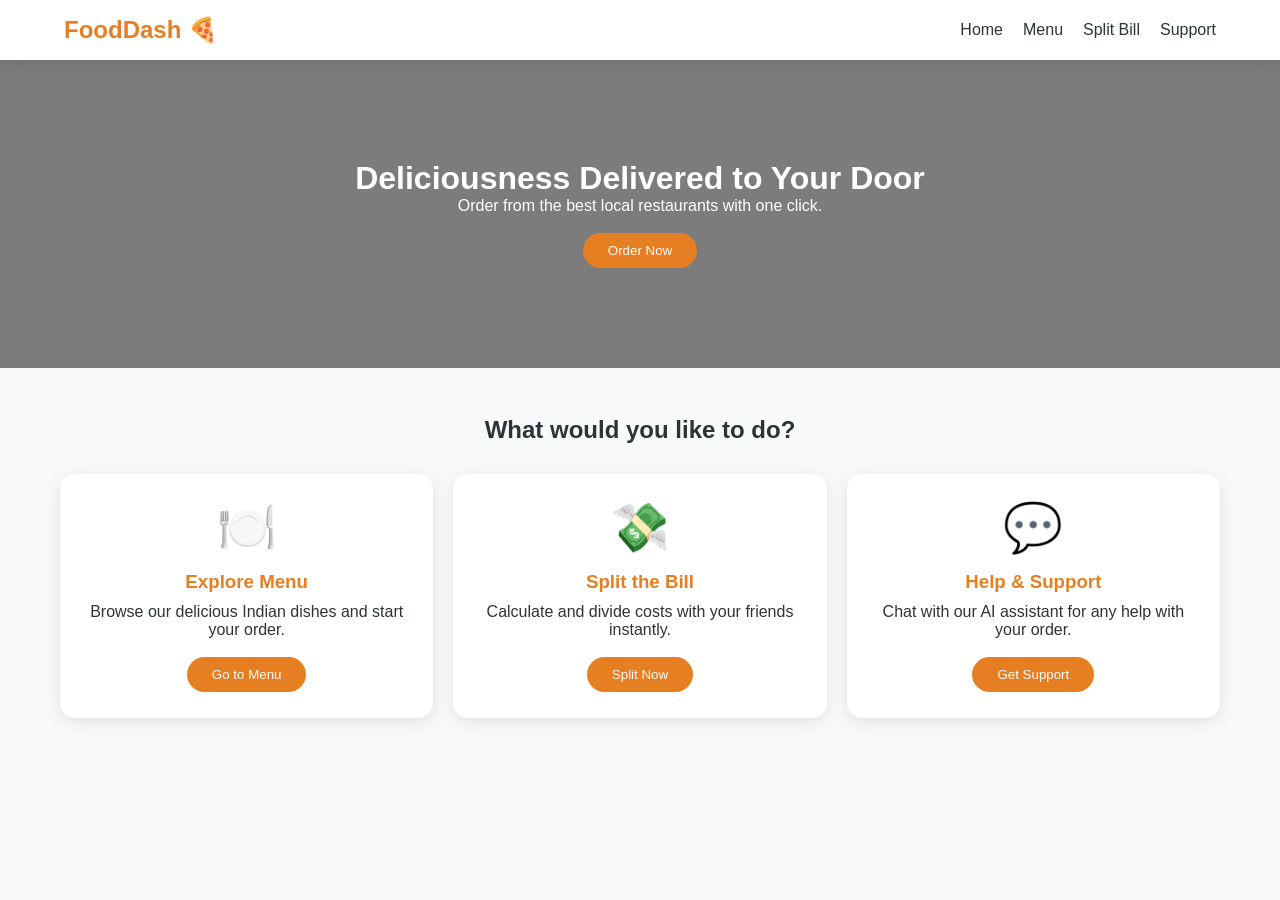
<file: index.html>
<!DOCTYPE html>
<html lang="en">

<head>
    <link rel="stylesheet" href="style.css">
    <title>FoodDash | Home</title>
</head>

<body>
    <nav>
        <div class="logo">FoodDash 🍕</div>
        <ul>
            <li><a href="index.html">Home</a></li>
            <li><a href="menu.html">Menu</a></li>
            <li><a href="split-bill.html">Split Bill</a></li>
            <li><a href="support.html">Support</a></li>
        </ul>
    </nav>
<!--Header comment-->
    <header
        style="text-align: center; padding: 100px 20px; background: linear-gradient(rgba(0,0,0,0.5), rgba(0,0,0,0.5)), url('https://images.unsplash.com/photo-1504674900247-0877df9cc836?auto=format&fit=crop&w=1000&q=80'); background-size: cover; color: white;">
        <h1>Deliciousness Delivered to Your Door</h1>
        <p>Order from the best local restaurants with one click.</p>
        <br>
        <button class="btn" onclick="location.href='menu.html'">Order Now</button>
    </header>
    <div class="container" style="text-align: center; margin-top: 3rem;">
        <h2 style="margin-bottom: 30px; color: var(--dark);">What would you like to do?</h2>

        <div class="grid">
            <div class="card action-card" onclick="location.href='menu.html'">
                <div style="font-size: 3rem; margin-bottom: 15px;">🍽️</div>
                <h3>Explore Menu</h3>
                <p>Browse our delicious Indian dishes and start your order.</p>
                <br>
                <button class="btn">Go to Menu</button>
            </div>

            <div class="card action-card" onclick="location.href='split-bill.html'">
                <div style="font-size: 3rem; margin-bottom: 15px;">💸</div>
                <h3>Split the Bill</h3>
                <p>Calculate and divide costs with your friends instantly.</p>
                <br>
                <button class="btn">Split Now</button>
            </div>

            <div class="card action-card" onclick="location.href='support.html'">
                <div style="font-size: 3rem; margin-bottom: 15px;">💬</div>
                <h3>Help & Support</h3>
                <p>Chat with our AI assistant for any help with your order.</p>
                <br>
                
                <button class="btn">Get Support</button>
            </div>
        </div>
    </div>
</body>

</html>
</file>
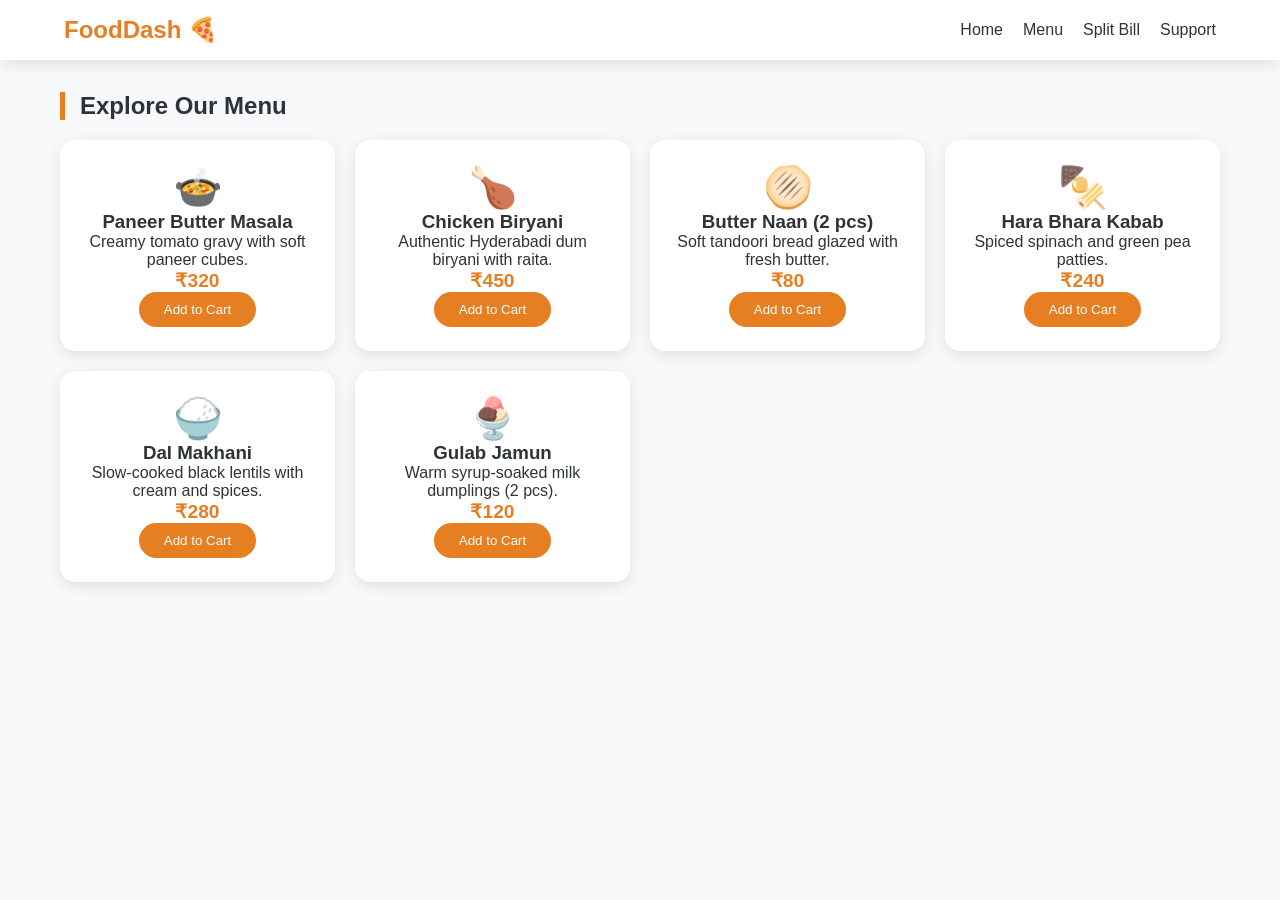
<file: menu.html>
<!DOCTYPE html>
<html lang="en">
<head>
    <link rel="stylesheet" href="style.css">
    <title>FoodDash | Menu</title>
</head>
<body>
    <nav>
        <div class="logo">FoodDash 🍕</div>
        <ul>
            <li><a href="index.html">Home</a></li>
            <li><a href="menu.html">Menu</a></li>
            <li><a href="split-bill.html">Split Bill</a></li>
            <li><a href="support.html">Support</a></li>
        </ul>
    </nav>

    <div class="container">
        <h2 style="margin-bottom: 20px; border-left: 5px solid var(--primary); padding-left: 15px;">Explore Our Menu</h2>
        <!--comment-->
        <div class="grid">
            <div class="card">
                <div style="font-size: 40px;">🍲</div>
                <h3>Paneer Butter Masala</h3>
                <p>Creamy tomato gravy with soft paneer cubes.</p>
                <p style="font-size: 1.2rem; color: var(--primary); font-weight: bold;">₹320</p>
                <button class="btn add-to-cart">Add to Cart</button>
            </div>

            <div class="card">
                <div style="font-size: 40px;">🍗</div>
                <h3>Chicken Biryani</h3>
                <p>Authentic Hyderabadi dum biryani with raita.</p>
                <p style="font-size: 1.2rem; color: var(--primary); font-weight: bold;">₹450</p>
                <button class="btn add-to-cart">Add to Cart</button>
            </div>

            <div class="card">
                <div style="font-size: 40px;">🫓</div>
                <h3>Butter Naan (2 pcs)</h3>
                <p>Soft tandoori bread glazed with fresh butter.</p>
                <p style="font-size: 1.2rem; color: var(--primary); font-weight: bold;">₹80</p>
                <button class="btn add-to-cart">Add to Cart</button>
            </div>
<!--Card-->
            <div class="card">
                <div style="font-size: 40px;">🍢</div>
                <h3>Hara Bhara Kabab</h3>
                <p>Spiced spinach and green pea patties.</p>
                <p style="font-size: 1.2rem; color: var(--primary); font-weight: bold;">₹240</p>
                <button class="btn add-to-cart">Add to Cart</button>
            </div>

            <div class="card">
                <div style="font-size: 40px;">🍚</div>
                <h3>Dal Makhani</h3>
                <p>Slow-cooked black lentils with cream and spices.</p>
                <p style="font-size: 1.2rem; color: var(--primary); font-weight: bold;">₹280</p>
                <button class="btn add-to-cart">Add to Cart</button>
            </div>

            <div class="card">
                <div style="font-size: 40px;">🍨</div>
                <h3>Gulab Jamun</h3>
                <p>Warm syrup-soaked milk dumplings (2 pcs).</p>
                <p style="font-size: 1.2rem; color: var(--primary); font-weight: bold;">₹120</p>
                <button class="btn add-to-cart">Add to Cart</button>
            </div>
        </div>
    </div>
    <script src="script.js"></script>
</body>
</html>
</file>
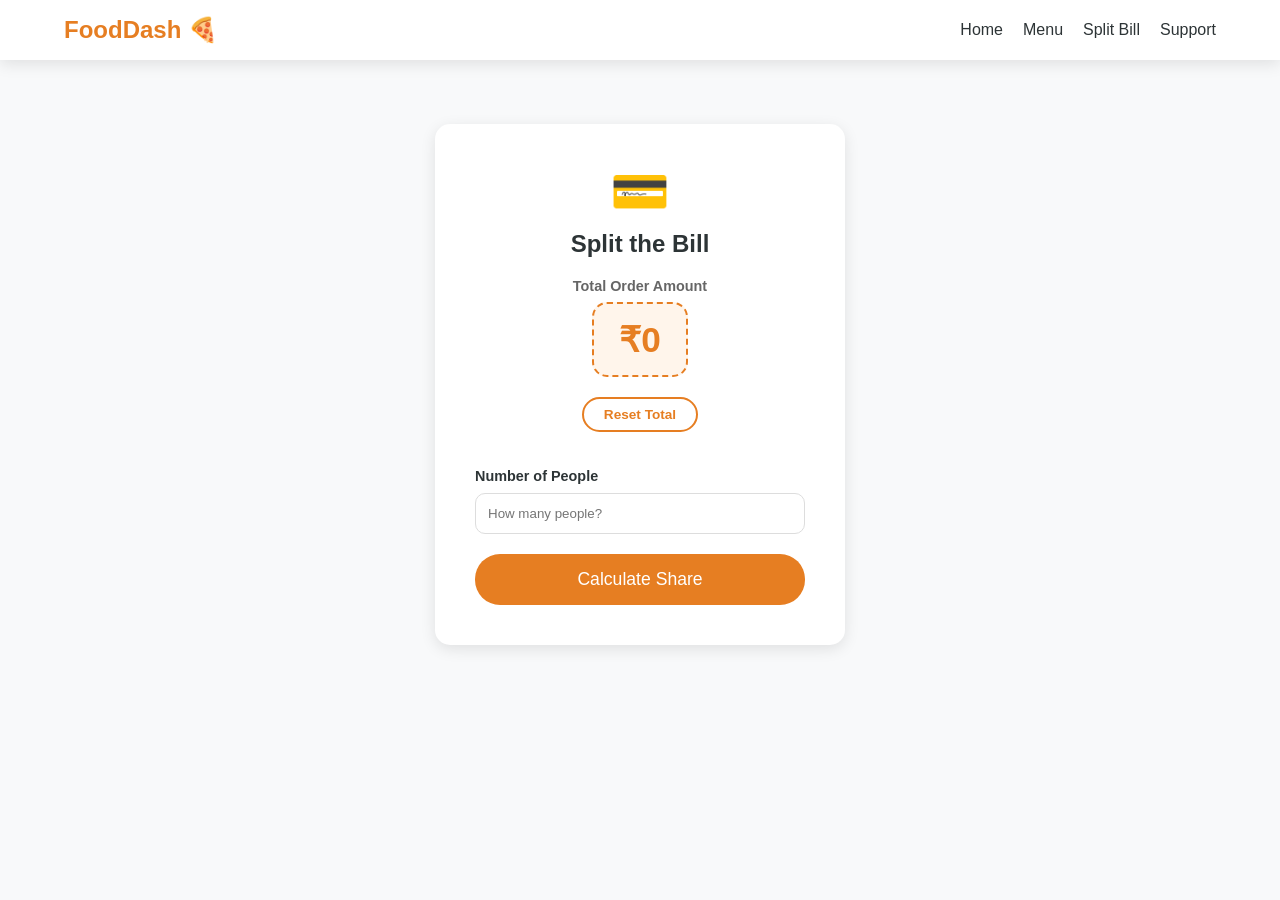
<file: split-bill.html>
<!DOCTYPE html>
<html lang="en">

<head>
    <meta charset="UTF-8">
    <meta name="viewport" content="width=device-width, initial-scale=1.0">
    <link rel="stylesheet" href="style.css">
    <title>FoodDash | Split Bill</title>
</head>

<body>
    <nav>
        <div class="logo">FoodDash 🍕</div>
        <ul>
            <li><a href="index.html">Home</a></li>
            <li><a href="menu.html">Menu</a></li>
            <li><a href="split-bill.html">Split Bill</a></li>
            <li><a href="support.html">Support</a></li>
        </ul>
    </nav>

    <div class="container" style="max-width: 450px; margin-top: 4rem;">
        <!-- REPLACE YOUR EXISTING CARD CONTENT WITH THIS -->
<div class="card" style="padding: 2.5rem; text-align: center;">
    <div style="font-size: 3rem; margin-bottom: 10px;">💳</div>
    <h2 style="margin-bottom: 10px;">Split the Bill</h2>
    
    <!-- Total Amount Badge (Replacing the Input Box) -->
    <div style="margin: 20px 0;">
        <p style="font-weight: 600; font-size: 0.9rem; color: #666; margin-bottom: 8px;">Total Order Amount</p>
        <div style="background: #fff5eb; color: #E67E22; font-size: 2.2rem; font-weight: bold; padding: 15px 25px; border-radius: 15px; display: inline-block; border: 2px dashed #E67E22;">
            ₹<span id="total-display">0</span>
        </div>
        <!-- Hidden input so your existing calculate function still works -->
        <input type="hidden" id="total" value="0">
    </div>

    <div style="margin-bottom: 20px;">
        <button onclick="clearCart()" class="btn-outline">
             Reset Total
        </button>
    </div>

    <div style="text-align: left;">
        <label style="font-weight: 600; font-size: 0.9rem;">Number of People</label>
        <input type="number" id="people" placeholder="How many people?"
            style="width:100%; padding:12px; margin:8px 0 20px 0; border: 1px solid #ddd; border-radius: 10px; outline-color: var(--primary);">
    </div>

    <button class="btn" onclick="calculateSplit()" style="width:100%; font-size: 1.1rem; padding: 15px;">
        Calculate Share
    </button>

    <div id="result-box"
        style="display: none; margin-top: 25px; padding: 15px; background: #f0fff4; border-radius: 10px; border: 1px solid #c6f6d5;">
        <p style="font-size: 0.9rem; color: #2f855a; margin: 0;">Each Person Pays:</p>
        <h2 id="result" style="color: #276749; margin: 5px 0 0 0;"></h2>
    </div>
</div>
    </div>

    <script src="script.js"></script>
</body>

</html>
</file>
<file: style.css>
:root {
    --primary: #E67E22;
    --secondary: #4ECDC4;
    --dark: #2D3436;
    --light: #F8F9FA;
    --white: #ffffff;
    --shadow: 0 4px 15px rgba(0,0,0,0.1);
}

* {
    margin: 0;
    padding: 0;
    box-sizing: border-box;
    font-family: 'Segoe UI', Tahoma, Geneva, Verdana, sans-serif;
}

body {
    background-color: var(--light);
    color: var(--dark);
}

nav {
    background: var(--white);
    padding: 1rem 5%;
    display: flex;
    justify-content: space-between;
    align-items: center;
    box-shadow: var(--shadow);
    position: sticky;
    top: 0;
    z-index: 1000;
}

.logo {
    font-size: 1.5rem;
    font-weight: bold;
    color: var(--primary);
}

nav ul {
    display: flex;
    list-style: none;
}

nav ul li {
    margin-left: 20px;
}

nav ul li a {
    text-decoration: none;
    color: var(--dark);
    font-weight: 500;
    transition: 0.3s;
}

nav ul li a:hover {
    color: var(--primary);
}

.container {
    max-width: 1200px;
    margin: 2rem auto;
    padding: 0 20px;
}

.btn {
    background: var(--primary);
    color: white;
    padding: 10px 25px;
    border: none;
    border-radius: 25px;
    cursor: pointer;
    transition: transform 0.2s;
}

.btn:hover {
    transform: scale(1.05);
}

/* Card Styling for Menus */
.grid {
    display: grid;
    grid-template-columns: repeat(auto-fit, minmax(250px, 1fr));
    gap: 20px;
}

.card {
    background: var(--white);
    padding: 1.5rem;
    border-radius: 15px;
    box-shadow: var(--shadow);
    text-align: center;
}
.btn-outline {
    background: transparent;
    color: #e67e22; /* Matches your Saffron/Orange theme */
    border: 2px solid #e67e22;
    padding: 8px 20px;
    border-radius: 25px;
    font-size: 0.85rem;
    font-weight: 600;
    cursor: pointer;
    transition: all 0.3s ease;
    display: inline-flex;
    align-items: center;
    gap: 5px;
    margin-bottom: 15px;
}

.btn-outline:hover {
    background: #e67e22;
    color: #ffffff;
    box-shadow: 0 4px 10px rgba(230, 126, 34, 0.2);
}

.btn-outline:active {
    transform: scale(0.95);
}
/* Action Card Hover Effect */
.action-card {
    cursor: pointer;
    border: 2px solid transparent;
    transition: all 0.3s ease;
}

.action-card:hover {
    transform: translateY(-10px);
    border-color: var(--primary);
    box-shadow: 0 10px 25px rgba(230, 126, 34, 0.15);
}

.action-card h3 {
    color: var(--primary);
    margin-bottom: 10px;
}
</file>
